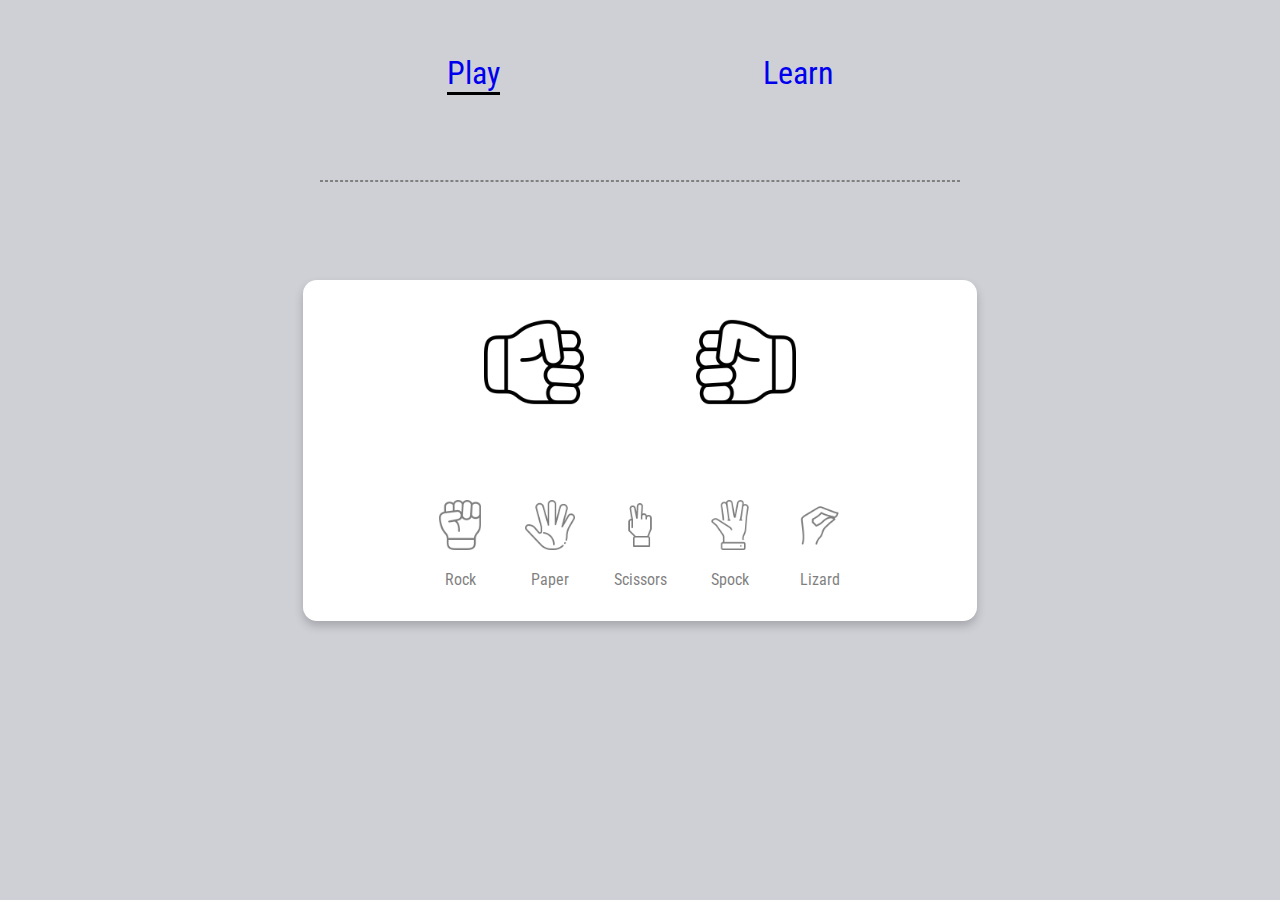
<file: index.html>
<!DOCTYPE html>
<html lang="en">

<head>
  <meta charset="UTF-8" />
  <meta http-equiv="X-UA-Compatible" content="IE=edge" />
  <meta name="viewport" content="width=device-width, initial-scale=1.0" />
  <meta name="description" content="Rock Paper Scissors Lizard Spock Game">
  <meta name=keywords content="Amirhossein Salimi, Amir, Salimi, Code Institute, Student, Game, Rock, Paper, Scissors, Spock">
  <title>Rock Paper Scissors Lizard Spock</title>
  <link rel="stylesheet" href="assets/css/style.css" />
</head>

 <header>
            <nav class="menu">
                <ul>
                    <li><a href="index.html" class="used">Play</a></li>
                    <li><a href="learn.html">Learn</a></li>
                    
                </ul>
            </nav>
 </header>
 <hr>
<body>
    <section class="container">
        <div class="result_field">
            <div class="result_images">
                <span class="user_result">
                    <img src="assets/images/rock.png" alt="" />
                </span>
                <span class="cpu_result">
                    <img src="assets/images/rock.png" alt="" />
                </span>
            </div>
            <div class="result"></div>
        </div>

        <div class="option_images">
            <span class="option_image">
                <img src="assets/images/rock.png" alt="" />
                Rock
            </span>
            <span class="option_image">
                <img src="assets/images/paper.png" alt="" />
                Paper
            </span>
            <span class="option_image">
                <img src="assets/images/scissors.png" alt="" />
                Scissors
            </span>
            <span class="option_image">
                <img src="assets/images/spock.png" alt="" />
                Spock
            </span>
            <span class="option_image">
                <img src="assets/images/lizardHtml.png" alt="" />
                Lizard
            </span>

        </div>
        <button class="restart_button" id="restart_button">Restart</button>
       
    </section>

<script src="assets/js/script.js" defer></script>
</body>

</html>
</file>
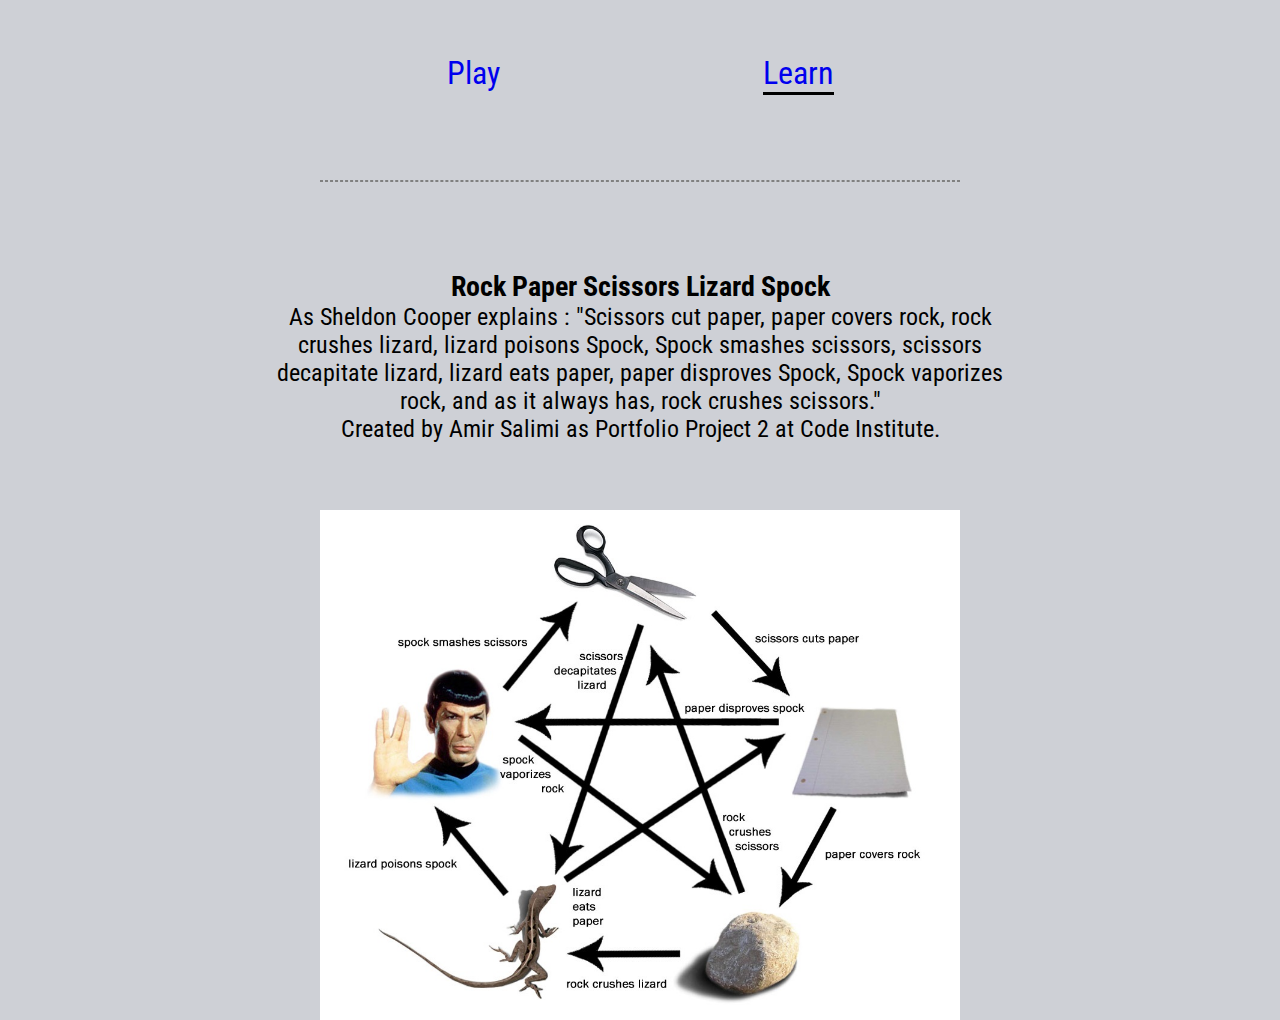
<file: learn.html>
<!DOCTYPE html>
<html lang="en">

<head>
    <meta charset="UTF-8" />
    <meta http-equiv="X-UA-Compatible" content="IE=edge" />
    <meta name="viewport" content="width=device-width, initial-scale=1.0" />
    <meta name="description" content="Rock Paper Scissors Lizard Spock Game">
    <meta name=keywords
        content="Amirhossein Salimi, Amir, Salimi, Code Institute, Student, Game, Rock, Paper, Scissors, Spock">
    <title>Rock Paper Scissors Lizard Spock</title>
    <link rel="stylesheet" href="assets/css/style.css" />
</head>

<header>
    <nav class="menu">
        <ul>
            <li><a href="index.html">Play</a></li>
            <li><a href="learn.html" class="used">Learn</a></li>

        </ul>
    </nav>
</header>
<hr>

<body>
<div class="guide">
    <h3>Rock Paper Scissors Lizard Spock</h3>
    <p>
    As Sheldon Cooper explains : "Scissors cut paper, paper covers rock, rock crushes lizard, lizard poisons Spock, Spock smashes scissors, scissors
    decapitate lizard, lizard eats paper, paper disproves Spock, Spock vaporizes rock, and as it always has, rock crushes
    scissors."
    </p>
    <p>
        Created by Amir Salimi as Portfolio Project 2 at Code Institute.
    </p>
</div>
<div class="tutor">
    <img class="pic" src="assets/images/learn.jpg" alt="guide">
</div>
</body>

</html>
</file>
<file: assets/css/style.css>
/* Import Google font - Roboto Condensed */
@import url('https://fonts.googleapis.com/css2?family=Roboto+Condensed&display=swap');

* {
    margin: 0;
    padding: 0;
    box-sizing: border-box;
    font-family: 'Roboto Condensed', sans-serif;

}

body {
    height: 100vh;
    display: flex;
    align-items: center;
    justify-content: center;
    background: #ced0d6;
}

.menu {
    position: absolute;
    width: 100%;
    height: 20%;
    background: #ced0d6;
    top: 0;
    left: 0;
    font-size: 32px;
    color: black;

}

.menu ul {
    list-style: none;
    text-align: center;
    position: relative;
    top: 30%;

}

.menu li {
    display: inline-block;
    margin-left: 10%;
    margin-right: 10%;
}

.menu a {
text-decoration: none;
}

.menu a:hover {
    border-bottom: 3px dotted black;
}

.used {
    border-bottom: 3px solid black;
}

hr {
    width: 50%;
    border-style: dashed;
    position: absolute;
    top: 20%;

}


.container {
    position: relative;
    padding: 2rem 7rem;
    border-radius: 14px;
    background: #fff;
    box-shadow: 0 5px 10px rgba(0, 0, 0, 0.2);
    justify-content: center;

}

@media (max-width: 700px) {
    .container {
        width: 95%;
        padding: 10%;
    }
}

.result_images {
    display: flex;
    column-gap: 7rem;
    justify-content: center;
}

@media (max-width: 700px) {
    .result_images {
        column-gap: 50px;
    }
}

.container.start .user_result {
    transform-origin: left;
    animation: userShake 1s ease infinite;
}

@keyframes userShake {
    60% {
        transform: rotate(10deg);
    }
}

.container.start .cpu_result {
    transform-origin: right;
    animation: cpuShake 1s ease infinite;
}

@keyframes cpuShake {
    60% {
        transform: rotate(-10deg);
    }
}

.result_images img {
    width: 100px;
}

@media (max-width: 700px) {
    .result_images img {
        width: 90%;
    }
}

.user_result img {
    transform: rotate(90deg);
}

.cpu_result img {
    transform: rotate(-90deg) rotateY(180deg);
}

.result {
    text-align: center;
    font-size: 2rem;
    margin-top: 1.5rem;
}

.option_image img {
    width: 50px;
    margin: 20px;

}

@media (max-width: 700px) {
    .option_image img {
        margin: 10%;
        font-size: 10px;
        width: 40%;
    }
}

.option_images {
    display: inline-flex;
    align-items: center;
    margin-top: 2.5rem;
    justify-content: space-between;

}

.container.start .option_images {
    pointer-events: none;
}

.option_image {
    display: flex;
    flex-direction: column;
    align-items: center;
    opacity: 0.5;
    cursor: pointer;
    transition: opacity 0.3s ease;
}

.option_image:hover {
    opacity: 1;
}

.option_image.active {
    opacity: 1;
}

.option_image img {
    pointer-events: none;
}

.option_image p {
    font-size: 1.235rem;
    margin-top: 1rem;
    pointer-events: none;
}

@media (max-width: 700px) {
    .option_images p {
        font-size: 1rem;
    }
}

.restart_button {
    font-size: 20px;
    position: absolute;
    left: 50%;
    transform: translate(-50%, -50%);
    margin-top: 25px;
    padding-bottom: 0;
    justify-content: center;
    background-color: lightgray;
    border: none;
    padding: 0px 10px;
    border-radius: 4px;
    cursor: pointer;

}

.guide {
    width: 60%;
    display: block;
    position: absolute;
    top: 30%;
    text-align: center;
    font-size: 24px;
}



.tutor {
    width: 100%;
    position: relative;
    top: 35%;
    display: flex;
    justify-content: center;
    align-items: center;
}

.pic {
    width: 50%;
    
}

@media (max-width: 700px) {
    .guide {
        
        font-size: 14px;
        
    }
    .tutor {
        top: 20%;
    }

    .pic {
        width: 80%;
    }
}

@media (max-width: 350px) {
    .tutor {
        top: 40%;
    }
}
</file>
